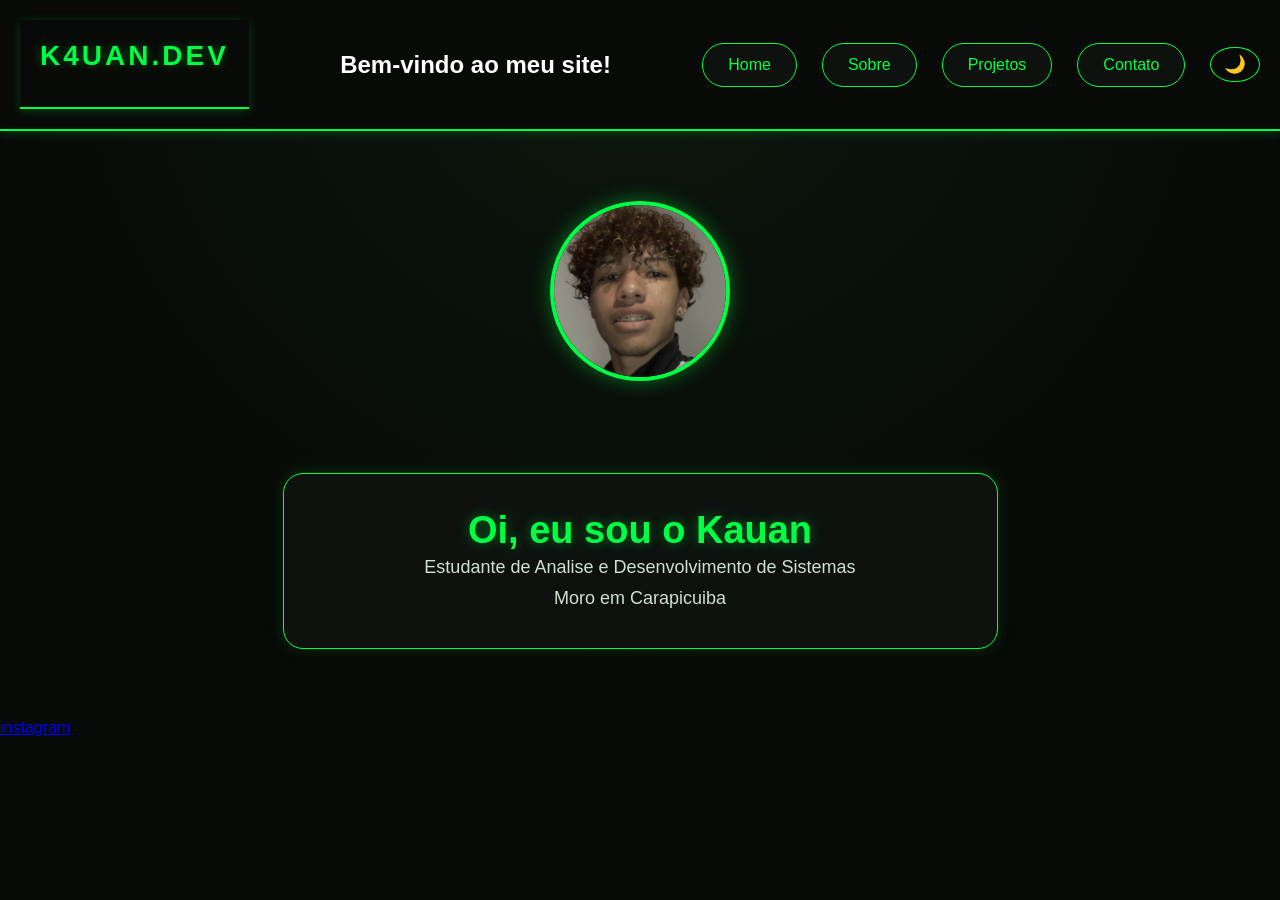
<file: index.html>
<!DOCTYPE html>
<html lang="pt-BR">
<head>
    <meta charset="UTF-8">
    <link rel="stylesheet" href="style.css">
    <script src="script.js"></script>
</body>
</html>
    <title>Inicio | Kauan</title> 
</head>
<body class="index">
    <header>
        <header>
            <h2 class="logo">K4UAN.DEV</h2>
        </header>
        <p><strong>Bem-vindo ao meu site!</strong></p>
        <nav>
            <a href="index.html">Home</a>
            <a href="sobre.html">Sobre</a>
            <a href="projetos.html">Projetos</a>
            <a href="contato.html">Contato</a>
            <button id="theme-toggle" class="btn-theme" aria-label="Alternar tema">🌙</button>
        </nav>
    </header>
        <main>
           <img src="Kauan.jpg" class="kaka" alt="Foto do Kauan">
            <div class="card">
                <h1>Oi, eu sou o Kauan</h1>
                <p>Estudante de Analise e Desenvolvimento de Sistemas</p>
                <p>Moro em Carapicuiba</p>
            </div>
        </main>
    <footer>
        <a href="https://www.instagram.com/kaka_21x7/">instagram</a>
    </footer>
</body>
</html>
</file>
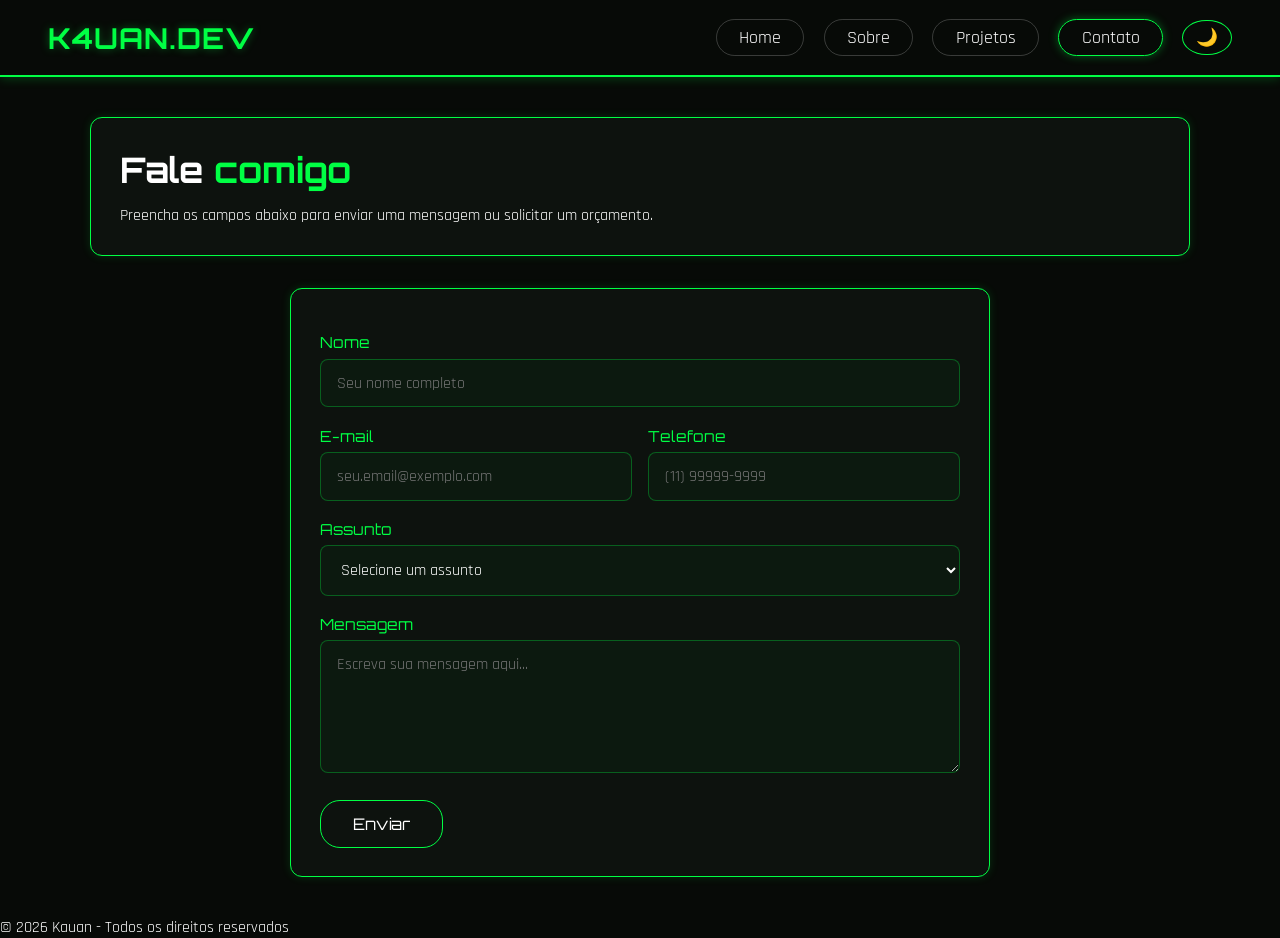
<file: contato.html>
<!DOCTYPE html>
<html lang="pt-BR">
<head>
    <meta charset="UTF-8">
    <meta name="viewport" content="width=device-width, initial-scale=1.0">
    <link rel="stylesheet" href="style.css">
    <script src="script.js"></script>
</body>
</html>
    <!-- Fontes Gamer do Google Fonts -->
    <link rel="preconnect" href="https://fonts.googleapis.com">
    <link rel="preconnect" href="https://fonts.gstatic.com" crossorigin>
    <link href="https://fonts.googleapis.com/css2?family=Orbitron:wght@500;700;900&family=Rajdhani:wght@500;600;700&display=swap" rel="stylesheet">
    <title>Contato | Kauan</title> 
</head>
<body class="contato">
    <header>
        <p class="primeiro"><strong>K4UAN.DEV</strong></p>
        <nav>
            <a href="index.html">Home</a>
            <a href="sobre.html">Sobre</a>
            <a href="projetos.html">Projetos</a>
            <a href="contato.html" class="active">Contato</a>
            <button id="theme-toggle" class="btn-theme" aria-label="Alternar tema">🌙</button>
        </nav>
    </header>

    <main>
        <section class="card-info hero-card">
            <h1>Fale <span>comigo</span></h1>
            <p>Preencha os campos abaixo para enviar uma mensagem ou solicitar um orçamento.</p>
        </section>

        <!-- Container do Formulário -->
        <section class="card-info contato-box">
            <form action="https://formspree.io/f/maeeozvz" method="POST" class="contato-form">
                <div class="form-group">
                    <label for="nome">Nome</label>
                    <input type="text" id="nome" name="nome" placeholder="Seu nome completo" required>
                </div>

                <div class="form-grid-2">
                    <div class="form-group">
                        <label for="email">E-mail</label>
                        <input type="email" id="email" name="email" placeholder="seu.email@exemplo.com" required>
                    </div>

                    <div class="form-group">
                        <label for="telefone">Telefone</label>
                        <input type="tel" id="telefone" name="telefone" placeholder="(11) 99999-9999">
                    </div>
                </div>

                <div class="form-group">
    <label for="assunto">Assunto</label>
    <select id="assunto" name="assunto" required>
        <option value="" disabled selected>Selecione um assunto</option>
        <option value="orcamento">Orçamento</option>
        <option value="duvida">Dúvida</option>
        <option value="outro">Outro</option>
    </select>
</div>

                <div class="form-group">
                    <label for="mensagem">Mensagem</label>
                    <textarea id="mensagem" name="mensagem" rows="5" placeholder="Escreva sua mensagem aqui..." required></textarea>
                </div>

                <button type="submit" class="btn-enviar">Enviar</button>
            </form>
        </section>
    </main>

    <footer>
        <p>&copy; 2026 Kauan - Todos os direitos reservados</p>
    </footer>
</body>
</html>
</file>
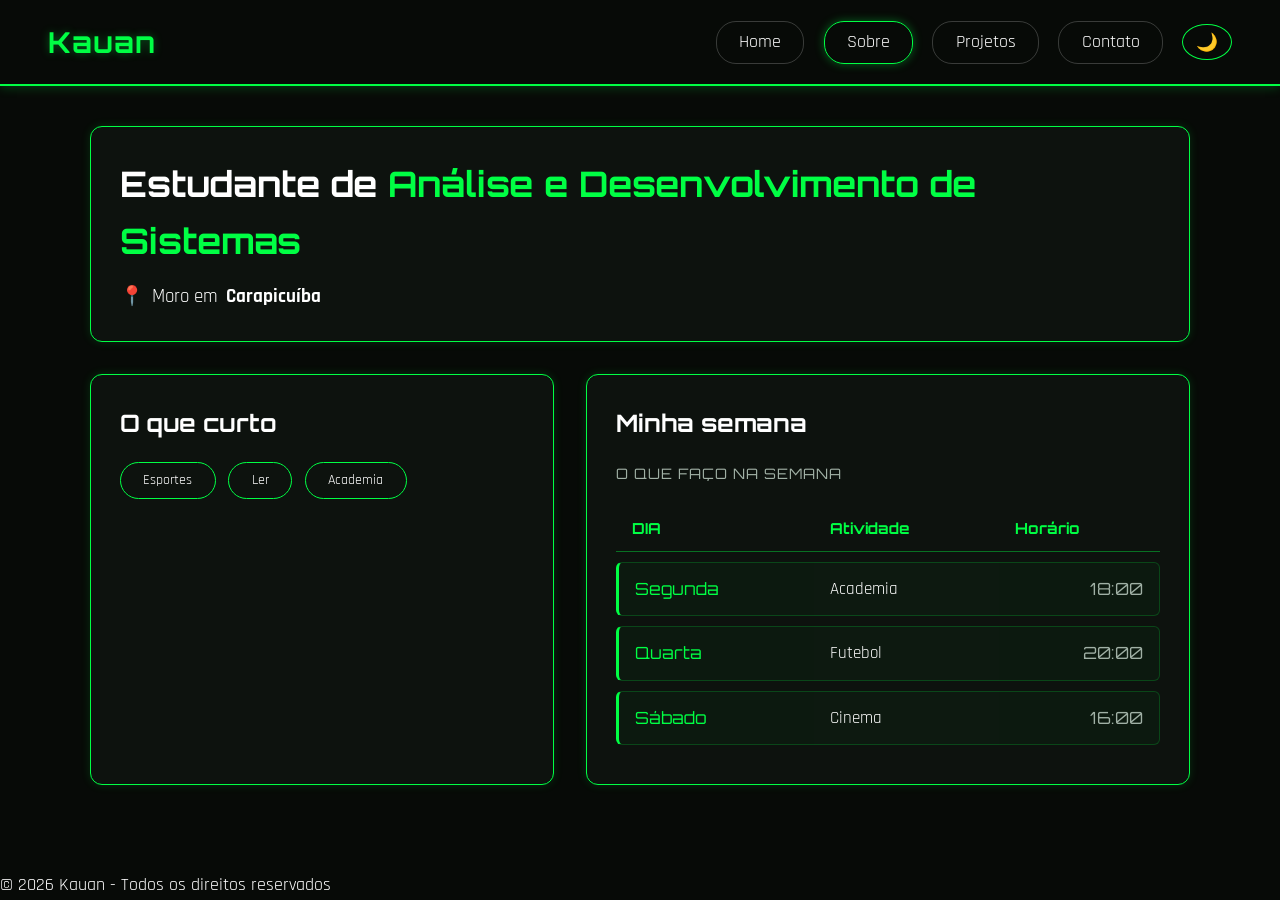
<file: sobre.html>
<!DOCTYPE html>
<html lang="pt-BR">
<head>
    <meta charset="UTF-8">
    <meta name="viewport" content="width=device-width, initial-scale=1.0">
    <link rel="stylesheet" href="style.css">
    <script src="script.js"></script>
</body>
</html>
    <!-- Fontes Gamer do Google Fonts -->
    <link rel="preconnect" href="https://fonts.googleapis.com">
    <link rel="preconnect" href="https://fonts.gstatic.com" crossorigin>
    <link href="https://fonts.googleapis.com/css2?family=Orbitron:wght@500;700;900&family=Rajdhani:wght@500;600;700&display=swap" rel="stylesheet">
    <title>Sobre mim</title> 
</head>
<body class="sobre">
    <header>
        <p class="primeiro"><strong>Kauan</strong></p>
        <nav>
            <a href="index.html">Home</a>
            <a href="sobre.html" class="active">Sobre</a>
            <a href="projetos.html">Projetos</a>
            <a href="contato.html">Contato</a>
            <button id="theme-toggle" class="btn-theme" aria-label="Alternar modo">🌙</button>
        </nav>
    </header>

    <main>
        <!-- Painel Principal de Apresentação -->
        <section class="card-info hero-card">
            <h1>Estudante de <span>Análise e Desenvolvimento de Sistemas</span></h1>
            <p class="localizacao"><span class="pin-icon">📍</span> Moro em <strong>Carapicuíba</strong></p>
        </section>

        <!-- Grid para as seções inferiores -->
        <div class="content-grid">
            <section class="card-info">
                <h2>O que curto</h2>
                <ul class="badges-list">
                    <li>Esportes</li>
                    <li>Ler</li>
                    <li>Academia</li>
                </ul>
            </section>

            <section class="card-info">
    <h2>Minha semana</h2>
    <table>
        <caption>O que faço na semana</caption>
        <thead>
            <tr>
                <th class="col-dia">DIA</th>
                <th class="col-atividade">Atividade</th>
                <th class="col-horario">Horário</th>
            </tr>
        </thead>
        <tbody>
            <tr>
                <td class="col-dia">Segunda</td>
                <td class="col-atividade">Academia</td>
                <td class="col-horario">18:00</td>
            </tr>
            <tr>
                <td class="col-dia">Quarta</td>
                <td class="col-atividade">Futebol</td>
                <td class="col-horario">20:00</td>
            </tr>
            <tr>
                <td class="col-dia">Sábado</td>
                <td class="col-atividade">Cinema</td>
                <td class="col-horario">16:00</td>
            </tr>
        </tbody>
    </table>
</section>
        </div>
    </main>

    <footer>
        <p>&copy; 2026 Kauan - Todos os direitos reservados</p>
    </footer>
</body>
</html>
</file>
<file: style.css>
/* ==========================================
   1. MODO ESCURO (VARIÁVEIS PADRÃO)
========================================== */
:root {
    --bg-dark: #070a07;         /* Fundo preto oficial */
    --card-bg: #0d120e;        /* Fundo dos cards escuros */
    --green-neon: #00ff44;     /* Verde neon brilhante */
    --green-glow: rgba(0, 255, 68, 0.35);
    --text-color: #ffffff;
    --text-muted: #a0b0a5;
    --border-color: #00ff44;
    --font-title: 'Orbitron', sans-serif;
    --font-body: 'Rajdhani', sans-serif;
}

* {
    margin: 0;
    padding: 0;
    box-sizing: border-box;
}

body {
    background-color: var(--bg-dark);
    color: var(--text-color);
    font-family: var(--font-body);
    transition: background-color 0.3s ease, color 0.3s ease;
}

/* ==========================================
   2. INDEX / HOME STYLES
========================================== */
.index {
    background: radial-gradient(
        circle at top,
        #0d170e 0%,
        #070a07 60%
    );
    background-color: var(--bg-dark);
    color: #ffffff;
    font-family: var(--font-body);
    min-height: 100vh;
}

.index .logo {
    color: var(--green-neon);
    font-family: var(--font-title);
    font-size: 28px;
    text-align: center;
    letter-spacing: 3px;
    text-shadow: 0px 0px 10px var(--green-glow);
    margin-bottom: 15px;
}

.index h1 {
    text-align: center;
    color: var(--green-neon);
    font-family: var(--font-title);
    font-size: 38px;
    text-shadow: 0px 0px 12px rgba(0, 255, 68, 0.4);
}

.index p {
    color: #ffffff;
    font-family: var(--font-body);
    text-align: center;
    font-size: 24px;
}

.index header {
    text-align: center;
    padding: 20px;
}

.index header h1 {
    margin-bottom: 25px;
}

.index header nav {
    display: flex;
    flex-direction: row;
    justify-content: center;
    align-items: center;
    gap: 25px;
    flex-wrap: wrap;
}

.index header nav a {
    background-color: var(--card-bg);
    border: 1px solid var(--green-neon);
    border-radius: 25px;
    color: var(--green-neon);
    font-family: var(--font-title);
    font-size: 16px;
    padding: 12px 25px;
    text-decoration: none;
    transition: all 0.3s ease;
}

.index header nav a:hover {
    background-color: var(--green-neon);
    color: #070a07;
    box-shadow: 0px 0px 15px var(--green-neon), 0px 0px 30px var(--green-neon);
    transform: translateY(-3px);
}

.index .card {
    background-color: var(--card-bg);
    color: #ffffff;
    width: 65%;
    min-height: 150px;
    padding: 35px;
    border: 1px solid var(--green-neon);
    border-radius: 20px;
    margin: 30px auto;
    box-sizing: border-box;
    box-shadow: 0px 0px 15px rgba(0, 255, 68, 0.15);
    transition: all 0.3s ease;
}

.index .card p {
    color: #d0e0d2;
    font-size: 18px;
    line-height: 1.7;
    text-align: center;
}

.index .card:hover {
    box-shadow: 0px 0px 20px rgba(0, 255, 68, 0.4),
                0px 0px 40px rgba(0, 255, 68, 0.2);
    border-color: var(--green-neon);
    transform: translateY(-4px);
}

.kaka {
    width: 180px;
    height: 180px;
    object-fit: cover;
    border-radius: 50%;
    border: 4px solid var(--green-neon);
    display: block;
    margin: 30px auto;
    box-shadow: 0px 0px 20px rgba(0, 255, 68, 0.4);
}

/* ==========================================
   3. SOBRE (ABOUT) STYLES
========================================== */
body.sobre {
    background-color: var(--bg-dark);
    color: var(--text-color);
    font-family: var(--font-body);
    font-size: 18px;
    line-height: 1.6;
    min-height: 100vh;
    display: flex;
    flex-direction: column;
}

header {
    background-color: var(--bg-dark);
    border-bottom: 2px solid var(--green-neon);
    box-shadow: 0 2px 10px rgba(0, 255, 68, 0.2);
    padding: 1.2rem 3rem;
    display: flex;
    justify-content: space-between;
    align-items: center;
    position: sticky;
    top: 0;
    z-index: 100;
}

header .primeiro {
    font-family: var(--font-title);
    font-size: 1.8rem;
    color: var(--green-neon);
    text-shadow: 0 0 8px var(--green-glow);
    letter-spacing: 1px;
}

nav {
    display: flex;
    gap: 1.2rem;
    align-items: center;
}

nav a {
    color: var(--text-color);
    text-decoration: none;
    font-family: var(--font-body);
    font-size: 1.1rem;
    padding: 0.4rem 1.4rem;
    border-radius: 20px;
    transition: all 0.3s ease;
    border: 1px solid rgba(255, 255, 255, 0.2);
}

nav a:hover, nav a.active {
    color: #ffffff;
    border-color: var(--green-neon);
    background-color: transparent;
    box-shadow: 0 0 10px var(--green-glow);
}

main {
    max-width: 1100px;
    width: 90%;
    margin: 2.5rem auto;
    flex: 1;
    display: flex;
    flex-direction: column;
    gap: 2rem;
}

.card-info {
    background-color: var(--card-bg);
    border: 1px solid var(--green-neon);
    border-radius: 12px;
    padding: 1.8rem;
    box-shadow: 0 0 10px rgba(0, 255, 68, 0.15);
}

.hero-card h1 {
    font-family: var(--font-title);
    font-size: 2.2rem;
    color: #ffffff;
    margin-bottom: 0.8rem;
}

.hero-card h1 span {
    color: var(--green-neon);
}

.localizacao {
    font-size: 1.2rem;
    color: var(--text-color);
    display: flex;
    align-items: center;
    gap: 0.5rem;
}

.localizacao strong {
    color: #ffffff;
}

.content-grid {
    display: grid;
    grid-template-columns: 1fr 1.3fr;
    gap: 2rem;
}

h2 {
    font-family: var(--font-title);
    font-size: 1.5rem;
    color: #ffffff;
    margin-bottom: 1.2rem;
}

.badges-list {
    list-style: none;
    display: flex;
    gap: 0.8rem;
    flex-wrap: wrap;
}

.badges-list li {
    background-color: transparent;
    border: 1px solid var(--green-neon);
    color: #ffffff;
    padding: 0.4rem 1.4rem;
    border-radius: 20px;
    font-size: 0.9rem;
}

table {
    width: 100%;
    border-collapse: separate;
    border-spacing: 0 10px;
    margin-top: 0.5rem;
}

caption {
    font-family: var(--font-title);
    font-size: 0.9rem;
    color: var(--text-muted);
    text-align: left;
    margin-bottom: 0.8rem;
    text-transform: uppercase;
    letter-spacing: 1px;
}

th {
    font-family: var(--font-title);
    color: var(--green-neon);
    font-size: 0.95rem;
    padding: 0.6rem 1rem;
    text-align: left;
    border-bottom: 1px solid rgba(0, 255, 68, 0.4);
}

td {
    padding: 0.8rem 1rem;
    color: #ffffff;
    font-size: 1.05rem;
    background-color: rgba(0, 255, 68, 0.03);
    border-top: 1px solid rgba(0, 255, 68, 0.2);
    border-bottom: 1px solid rgba(0, 255, 68, 0.2);
}

td:first-child {
    border-left: 3px solid var(--green-neon);
    border-top-left-radius: 6px;
    border-bottom-left-radius: 6px;
    font-family: var(--font-title);
    color: var(--green-neon);
}

td:last-child {
    border-right: 1px solid rgba(0, 255, 68, 0.2);
    border-top-right-radius: 6px;
    border-bottom-right-radius: 6px;
    text-align: right;
    color: var(--text-muted);
    font-family: var(--font-title);
}

tr:hover td {
    background-color: rgba(0, 255, 68, 0.08);
}

/* ==========================================
   4. PROJETOS STYLES
========================================== */
body.projetos {
    background-color: var(--bg-dark);
}

.projetos-grid {
    display: grid;
    grid-template-columns: repeat(auto-fit, minmax(320px, 1fr));
    gap: 2rem;
    width: 100%;
}

.projeto-card {
    background-color: var(--card-bg);
    border: 1px solid var(--green-neon);
    border-radius: 12px;
    overflow: hidden;
    box-shadow: 0 0 10px rgba(0, 255, 68, 0.15);
    transition: transform 0.3s ease, box-shadow 0.3s ease;
    display: flex;
    flex-direction: column;
}

.projeto-card:hover {
    transform: translateY(-5px);
    box-shadow: 0 0 20px rgba(0, 255, 68, 0.35);
}

.projeto-img-box {
    width: 100%;
    height: 200px;
    border-bottom: 1px solid rgba(0, 255, 68, 0.3);
    overflow: hidden;
}

.projeto-img-box img {
    width: 100%;
    height: 100%;
    object-fit: cover;
    transition: transform 0.4s ease;
}

.projeto-card:hover .projeto-img-box img {
    transform: scale(1.05);
}

.projeto-info {
    padding: 1.5rem;
    display: flex;
    flex-direction: column;
    gap: 0.8rem;
    flex: 1;
}

.projeto-info h2 {
    font-family: var(--font-title);
    font-size: 1.4rem;
    color: var(--green-neon);
    margin-bottom: 0;
}

.projeto-info p {
    color: var(--text-color);
    font-size: 1rem;
    line-height: 1.5;
}

.tech-tags {
    display: flex;
    gap: 0.5rem;
    flex-wrap: wrap;
    margin-top: auto;
    padding-top: 0.5rem;
}

.tech-tags span {
    font-family: var(--font-title);
    font-size: 0.8rem;
    color: #ffffff;
    background-color: rgba(0, 255, 68, 0.08);
    border: 1px solid var(--green-neon);
    padding: 0.2rem 0.8rem;
    border-radius: 12px;
}

/* ==========================================
   5. CONTATO STYLES
========================================== */
body.contato {
    background-color: var(--bg-dark);
    color: var(--text-color);
    font-family: var(--font-body);
}

.contato-box {
    max-width: 700px;
    margin: 0 auto;
    width: 100%;
}

.contato-form {
    display: flex;
    flex-direction: column;
    gap: 1.2rem;
    margin-top: 1rem;
}

.form-grid-2 {
    display: grid;
    grid-template-columns: 1fr 1fr;
    gap: 1rem;
}

.form-group {
    display: flex;
    flex-direction: column;
    gap: 0.4rem;
}

.form-group label {
    font-family: var(--font-title);
    color: var(--green-neon);
    font-size: 0.95rem;
}

.form-group input,
.form-group select,
.form-group textarea {
    background-color: rgba(0, 255, 68, 0.03);
    border: 1px solid rgba(0, 255, 68, 0.3);
    border-radius: 8px;
    padding: 0.8rem 1rem;
    color: #ffffff;
    font-family: var(--font-body);
    font-size: 1rem;
    outline: none;
    transition: all 0.3s ease;
}

.form-group select {
    cursor: pointer;
}

.form-group select option {
    background-color: var(--card-bg);
    color: #ffffff;
}

.form-group input:focus,
.form-group select:focus,
.form-group textarea:focus {
    border-color: var(--green-neon);
    box-shadow: 0 0 10px rgba(0, 255, 68, 0.25);
    background-color: rgba(0, 255, 68, 0.06);
}

.btn-enviar {
    background-color: transparent;
    color: #ffffff;
    border: 1px solid var(--green-neon);
    border-radius: 20px;
    padding: 0.8rem 2rem;
    font-family: var(--font-title);
    font-size: 1rem;
    cursor: pointer;
    transition: all 0.3s ease;
    align-self: flex-start;
    margin-top: 0.5rem;
}

.btn-enviar:hover {
    background-color: var(--green-neon);
    color: #070a07;
    box-shadow: 0 0 15px var(--green-neon);
    transform: translateY(-2px);
}

/* ==========================================
   6. MODO CLARO (LIGHT MODE) - CORRIGIDO
========================================== */
body.light-mode {
    --bg-dark: #f0f4f1;
    --card-bg: #ffffff;
    --green-neon: #00aa2c;
    --text-color: #1a1a1a;
    background-color: var(--bg-dark) !important;
    color: var(--text-color) !important;
}
/* Botão Enviar no Modo Claro */
body.light-mode .btn-enviar {
    color: #1a1a1a !important;            /* Texto escuro no estado normal */
    border-color: var(--green-neon) !important;
}
/* Ajuste do campo Select e das suas opções no Modo Claro */
body.light-mode .form-group select {
    color: #1a1a1a !important;            /* Cor do texto do select selecionado */
    background-color: #ffffff !important;  /* Fundo do campo */
}

body.light-mode .form-group select option {
    background-color: #ffffff !important;  /* Fundo das opções do menu suspenso */
    color: #1a1a1a !important;            /* Texto das opções */
}
/* Ajuste da página inicial (Index) no Modo Claro */
body.light-mode.index,
body.light-mode .index {
    background: #f0f4f1 !important;        /* Fundo claro para toda a página inicial */
    background-color: #f0f4f1 !important;
    color: #1a1a1a !important;
}

body.light-mode .index p {
    color: #1a1a1a !important;            /* Texto "Bem-vindo ao meu site!" escuro */
}

body.light-mode .btn-enviar:hover {
    background-color: var(--green-neon) !important;
    color: #ffffff !important;            /* Texto branco ao passar o rato por cima */
    box-shadow: 0 0 15px var(--green-neon) !important;
}

/* Fundo do Header no modo claro para não vazar os cards */
body.light-mode header {
    background-color: #ffffff !important;
    border-bottom: 2px solid var(--green-neon);
}

/* Texto dos links e botão ativo no menu */
body.light-mode nav a {
    color: #1a1a1a !important;
    border-color: rgba(0, 0, 0, 0.2) !important;
}

body.light-mode nav a:hover,
body.light-mode nav a.active {
    color: #ffffff !important;
    background-color: var(--green-neon) !important;
    border-color: var(--green-neon) !important;
}

/* Cards e Badges / Pílulas "O que curto" */
body.light-mode .card,
body.light-mode .card-info,
body.light-mode .projeto-card {
    background-color: var(--card-bg) !important;
    border-color: var(--green-neon) !important;
    box-shadow: 0 4px 12px rgba(0, 0, 0, 0.08) !important;
}

body.light-mode .badges-list li {
    color: #1a1a1a !important; /* Força o texto das pílulas para escuro */
    border-color: var(--green-neon) !important;
    background-color: rgba(0, 170, 44, 0.08) !important;
}

/* Títulos, Textos e Tabelas */
body.light-mode h1, 
body.light-mode h2, 
body.light-mode h3,
body.light-mode .hero-card h1,
body.light-mode .logo,
body.light-mode header .primeiro {
    color: var(--green-neon) !important;
    text-shadow: none !important;
}

body.light-mode p,
body.light-mode td,
body.light-mode .localizacao,
body.light-mode .localizacao strong {
    color: var(--text-color) !important;
}

/* Correção do formulário no Modo Claro */
body.light-mode .form-group input,
body.light-mode .form-group select,
body.light-mode .form-group textarea {
    color: #1a1a1a !important;
    background-color: #ffffff !important;
    border-color: rgba(0, 170, 44, 0.4) !important;
}

body.light-mode .form-group select option {
    background-color: #ffffff !important;
    color: #1a1a1a !important;
}
body.light-mode td:first-child {
    color: var(--green-neon) !important;
}

/* Estilo do Botão de Alternar Tema */
.btn-theme {
    background-color: transparent;
    border: 1px solid var(--green-neon);
    color: var(--green-neon);
    font-size: 1.1rem;
    padding: 0.4rem 0.8rem;
    border-radius: 50%;
    cursor: pointer;
    transition: all 0.3s ease;
    display: flex;
    align-items: center;
    justify-content: center;
}

.btn-theme:hover {
    background-color: var(--green-neon);
    color: #070a07;
    box-shadow: 0 0 12px var(--green-neon);
    transform: scale(1.1);
}
@media (max-width: 768px) {
    .index .card {
        width: 90%;
        padding: 20px;
    }
    .index header nav {
        gap: 12px;
        flex-wrap: wrap;
    }
    .index header nav a {
        font-size: 15px;
        padding: 10px 16px;
    }
    .content-grid {
        grid-template-columns: 1fr;
    }
}

@media (max-width: 600px) {
    .form-grid-2 {
        grid-template-columns: 1fr;
    }
}
</file>
